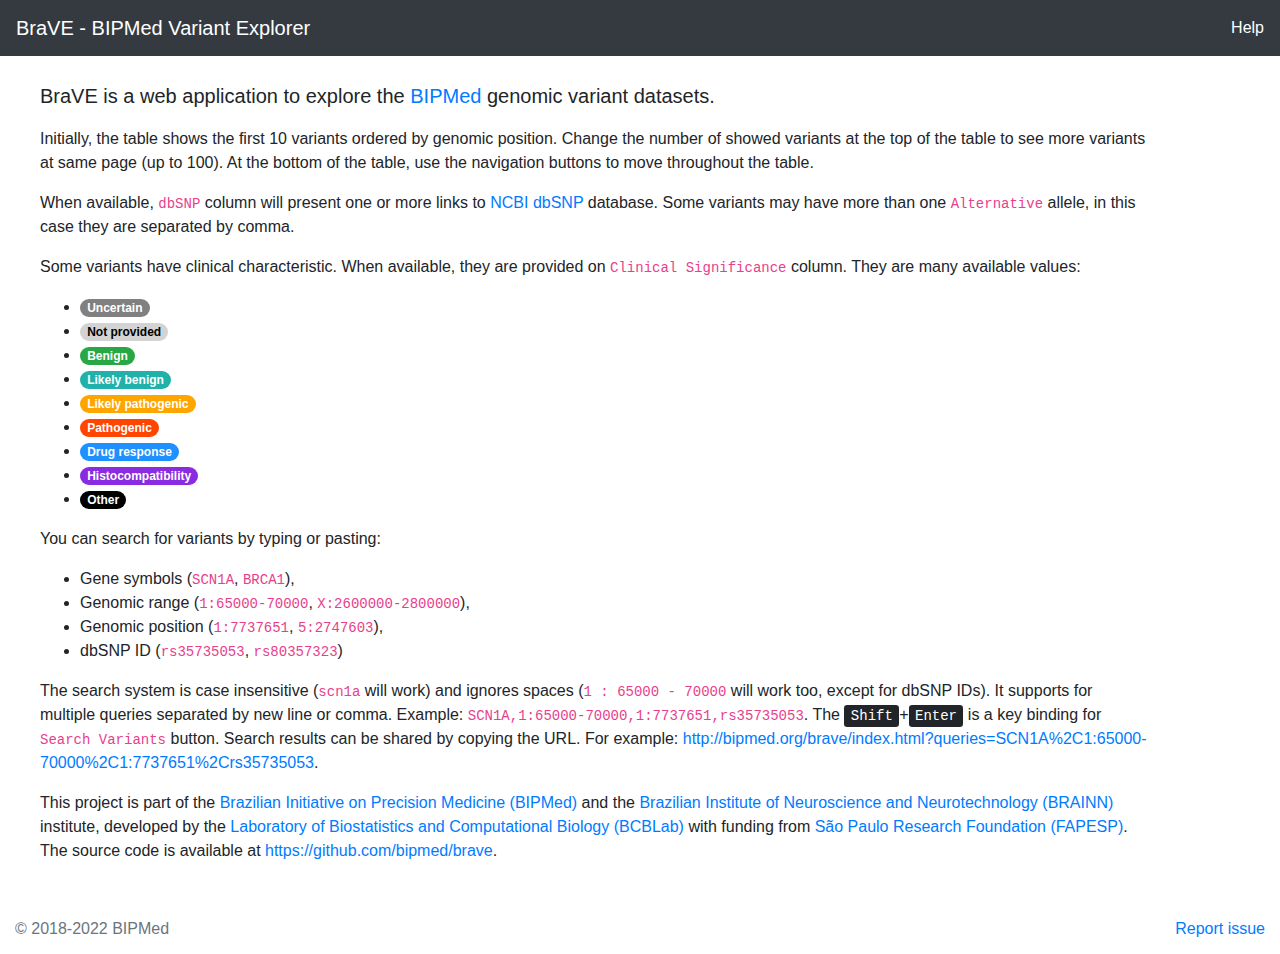
<file: help.html>
<!DOCTYPE html>
<html lang="en">
<head>
    <meta charset="UTF-8">
    <link rel="stylesheet" type="text/css" href="DataTables/datatables.min.css"/>
    <link rel="stylesheet" href="css/sticky-footer-navbar.css">
    <link rel="stylesheet" href="css/style.css">
    <title>BraVE - BIPMed</title>
</head>
<body>

<header>
    <nav class="navbar navbar-expand navbar-dark bg-dark">
        <a class="navbar-brand" href="index.html">
            BraVE - BIPMed Variant Explorer
        </a>
        <ul class="navbar-nav ml-auto">
            <li class="nav-item"><span class="navbar-text"><a href="help.html">Help</a></span></li>
        </ul>
    </nav>
</header>
<main>
    <div class="container">
        <p class="lead"><strong>BraVE</strong> is a web application to explore the <a
                href="http://bipmed.org/">BIPMed</a> genomic variant datasets.</p>

        <p>Initially, the table shows the first 10 variants ordered by genomic position. Change the number of showed
            variants at
            the top of the table to see more variants at same page (up to 100). At the bottom of the table, use the
            navigation
            buttons to move throughout the table.</p>

        <p>When available, <code>dbSNP</code> column will
            present one or
            more links to <a href="https://www.ncbi.nlm.nih.gov/snp/">NCBI dbSNP</a> database. Some variants may have
            more than one <code>Alternative</code> allele, in this case they are separated by comma.</p>

        <p>Some variants have clinical characteristic. When available, they are provided on <code>Clinical
            Significance</code>
            column. They are many available values:</p>

        <ul>
            <li><span class="badge badge-pill uncertain-significance">Uncertain</span></li>
            <li><span class="badge badge-pill not-provided">Not provided</span></li>
            <li><span class="badge badge-pill benign">Benign</span></li>
            <li><span class="badge badge-pill likely-benign">Likely benign</span></li>
            <li><span class="badge badge-pill likely-pathogenic">Likely pathogenic</span></li>
            <li><span class="badge badge-pill pathogenic">Pathogenic</span></li>
            <li><span class="badge badge-pill drug-response">Drug response</span></li>
            <li><span class="badge badge-pill histocompatibility">Histocompatibility</span></li>
            <li><span class="badge badge-pill other">Other</span></li>
        </ul>

        <p>You can search for variants by typing or pasting:</p>

        <ul>
            <li>Gene symbols (<code>SCN1A</code>, <code>BRCA1</code>),</li>
            <li>Genomic range (<code>1:65000-70000</code>, <code>X:2600000-2800000</code>),</li>
            <li>Genomic position (<code>1:7737651</code>, <code>5:2747603</code>),</li>
            <li>dbSNP ID (<code>rs35735053</code>, <code>rs80357323</code>)</li>
        </ul>

        <p>The search system is case insensitive (<code>scn1a</code> will work) and ignores spaces (<code>1 : 65000 -
            70000</code> will work too, except for dbSNP IDs). It supports for multiple queries separated by new line or
            comma.
            Example: <code>SCN1A,1:65000-70000,1:7737651,rs35735053</code>. The <kbd>Shift</kbd>+<kbd>Enter</kbd>
            is a key binding for <code>Search Variants</code> button. Search results can be shared by copying the URL.
            For
            example:
            <a href="http://bipmed.org/brave/index.html?queries=SCN1A%2C1:65000-70000%2C1:7737651%2Crs35735053">http://bipmed.org/brave/index.html?queries=SCN1A%2C1:65000-70000%2C1:7737651%2Crs35735053</a>.
        </p>

        <p>This project is part of the <a href="http://bipmed.org">Brazilian Initiative on Precision Medicine
            (BIPMed)</a>
            and the <a href="http://www.brainn.org.br/en/">Brazilian Institute of Neuroscience and Neurotechnology
                (BRAINN)</a>
            institute, developed by the <a href="https://github.com/labbcb">Laboratory of Biostatistics and
                Computational
                Biology (BCBLab)</a> with funding from <a href="http://www.fapesp.br/en/">São Paulo Research Foundation
                (FAPESP)</a>. The source code is available at <a href="https://github.com/bipmed/brave">https://github.com/bipmed/brave</a>.
        </p>
    </div>
</main>

<footer class="footer">
    <div class="container-fluid">
        <span class="text-muted">
            &copy; 2018-2022 BIPMed
        </span>
        <span class="float-right">
            <a target="_blank" href="https://github.com/bipmed/brave/issues">Report issue</a>
        </span>
    </div>
</footer>
</body>
</html>
</file>
<file: css/sticky-footer-navbar.css>
/* Sticky footer styles
-------------------------------------------------- */
html {
    position: relative;
    min-height: 100%;
}

body {
    /* Margin bottom by footer height */
    margin-bottom: 50px;
}

.navbar-custom {
    background-color: #f2f5ab;
}

.footer {
    position: absolute;
    bottom: 0;
    width: 100%;
    /* Set the fixed height of the footer here */
    height: 50px;
    line-height: 50px; /* Vertically center the text there */
    /* background-color: #1d405c; */
}
</file>
<file: css/style.css>
main {
    padding: 25px;
}

div.container {
    margin: 0;
}

.uncertain-significance {
    color: white;
    background-color: gray;
}

.not-provided {
    color: black;
    background-color: lightgray;
}

.benign {
    color: white;
    background-color: #28a745;
}

.likely-benign {
    color: white;
    background-color: lightseagreen;
}

.likely-pathogenic {
    color: white;
    background-color: orange;
}

.pathogenic {
    color: white;
    background-color: orangered;
}

.drug-response {
    color: white;
    background-color: dodgerblue;
}

.histocompatibility {
    color: white;
    background-color: blueviolet;
}

.other {
    color: white;
    background-color: black;
}

.jqstooltip {
    -webkit-box-sizing: content-box;
    -moz-box-sizing: content-box;
    box-sizing: content-box;
}

label.assembly {
    background-color: white;
}
</file>
